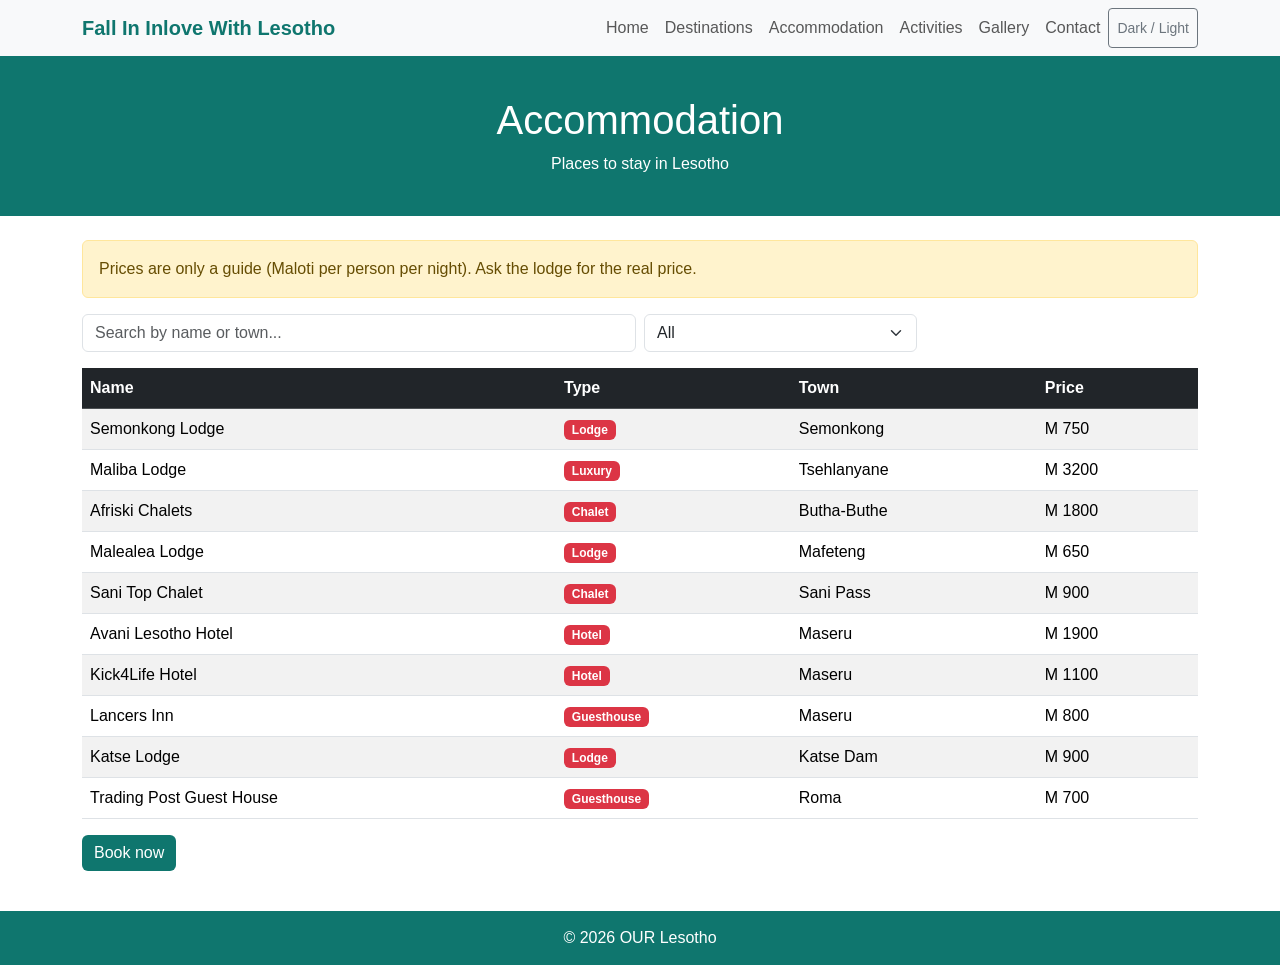
<file: accommodation.html>
<!DOCTYPE html>
<html>
    <head>
        
        <meta charset="utf-8">
        <meta name="viewport" content="width=device-width, initial-scale=1">
        <title>Accommodation | Visit Lesotho</title>
        <link href="https://cdn.jsdelivr.net/npm/bootstrap@5.3.3/dist/css/bootstrap.min.css" rel="stylesheet">
        <link href="style.css" rel="stylesheet">
    </head>
    <body>
        <header>
            <nav class="navbar navbar-expand-md bg-body-tertiary sticky-top">
                <div class="container">
                    <a class="navbar-brand" href="index.html">Fall In Inlove With Lesotho</a>
                    <button class="navbar-toggler" data-bs-toggle="collapse" data-bs-target="#menu"><span class="navbar-toggler-icon"></span></button>
                    <div class="collapse navbar-collapse" id="menu">
                        <div class="navbar-nav ms-auto">
                            <a class="nav-link" href="index.html">Home</a>
                            <a class="nav-link" href="destinations.html">Destinations</a>
                            <a class="nav-link" href="accommodation.html">Accommodation</a>
                            <a class="nav-link" href="activities.html">Activities</a>
                            <a class="nav-link" href="gallery.html">Gallery</a>
                            <a class="nav-link" href="contact.html">Contact</a>
                            <button id="dark" class="btn btn-sm btn-outline-secondary">Dark / Light</button>
                        </div>
                    </div>
                </div>
            </nav>
        </header>

        <div class="top">
            <h1>Accommodation</h1>
            <p class="mb-0">Places to stay in Lesotho</p>
        </div>

        <main class="container my-4">
            <section>
                <div class="alert alert-warning">Prices are only a guide (Maloti per person per night). Ask the lodge for the real price.</div>
                <div class="row g-2 mb-3">
                    <div class="col-md-6">
                        <input id="search" class="form-control" placeholder="Search by name or town..."></div>
                    <div class="col-md-3">
                        <select id="type" class="form-select">
                            <option>All</option><option>Luxury</option><option>Hotel</option><option>Lodge</option><option>Chalet</option><option>Guesthouse</option>
                        </select>
                    </div>
                </div>
                
                <div class="table-responsive">
                    <table class="table table-striped">
                        <thead class="table-dark"><tr><th>Name</th><th>Type</th><th>Town</th><th>Price</th></tr></thead>
                        <tbody id="rows">
                            <tr data-type="Lodge"><td>Semonkong Lodge</td>
                                <td><span class="badge bg-danger">Lodge</span></td>
                                <td>Semonkong</td><td>M 750</td></tr>
                            <tr data-type="Luxury"><td>Maliba Lodge</td>
                                <td><span class="badge bg-danger">Luxury</span></td><td>Tsehlanyane</td><td>M 3200</td></tr>
                            <tr data-type="Chalet"><td>Afriski Chalets</td>
                                <td><span class="badge bg-danger">Chalet</span>
                                </td><td>Butha-Buthe</td><td>M 1800</td></tr>
                            <tr data-type="Lodge"><td>Malealea Lodge</td>
                                <td><span class="badge bg-danger">Lodge</span>
                                </td><td>Mafeteng</td><td>M 650</td></tr>
                            <tr data-type="Chalet"><td>Sani Top Chalet</td><td>
                                <span class="badge bg-danger">Chalet</span></td>
                                <td>Sani Pass</td><td>M 900</td></tr>
                            <tr data-type="Hotel"><td>Avani Lesotho Hotel</td>
                                <td><span class="badge bg-danger">Hotel</span></td>
                                <td>Maseru</td><td>M 1900</td></tr>
                            <tr data-type="Hotel"><td>Kick4Life Hotel</td><td>
                                <span class="badge bg-danger">Hotel</span>
                            </td><td>Maseru</td><td>M 1100</td></tr>
                            <tr data-type="Guesthouse"><td>Lancers Inn</td>
                                <td><span class="badge bg-danger">Guesthouse</span></td>
                                <td>Maseru</td><td>M 800</td></tr>
                            <tr data-type="Lodge"><td>Katse Lodge</td>
                                <td><span class="badge bg-danger">Lodge</span>
                                </td><td>Katse Dam</td><td>M 900</td></tr>
                            <tr data-type="Guesthouse"><td>Trading Post Guest House</td><td>
                                <span class="badge bg-danger">Guesthouse</span></td>
                                <td>Roma</td><td>M 700</td></tr>
                        </tbody>
                    </table>
                </div>
                <a href="contact.html" class="btn button">Book now</a>
            </section>
        </main>

        <footer class="footer">
            <p class="mb-0">&copy; 2026 OUR Lesotho</p>
        </footer>

        <script src="https://cdn.jsdelivr.net/npm/bootstrap@5.3.3/dist/js/bootstrap.bundle.min.js"></script>
        <script src="script.js"></script>
    </body>
</html>
</file>
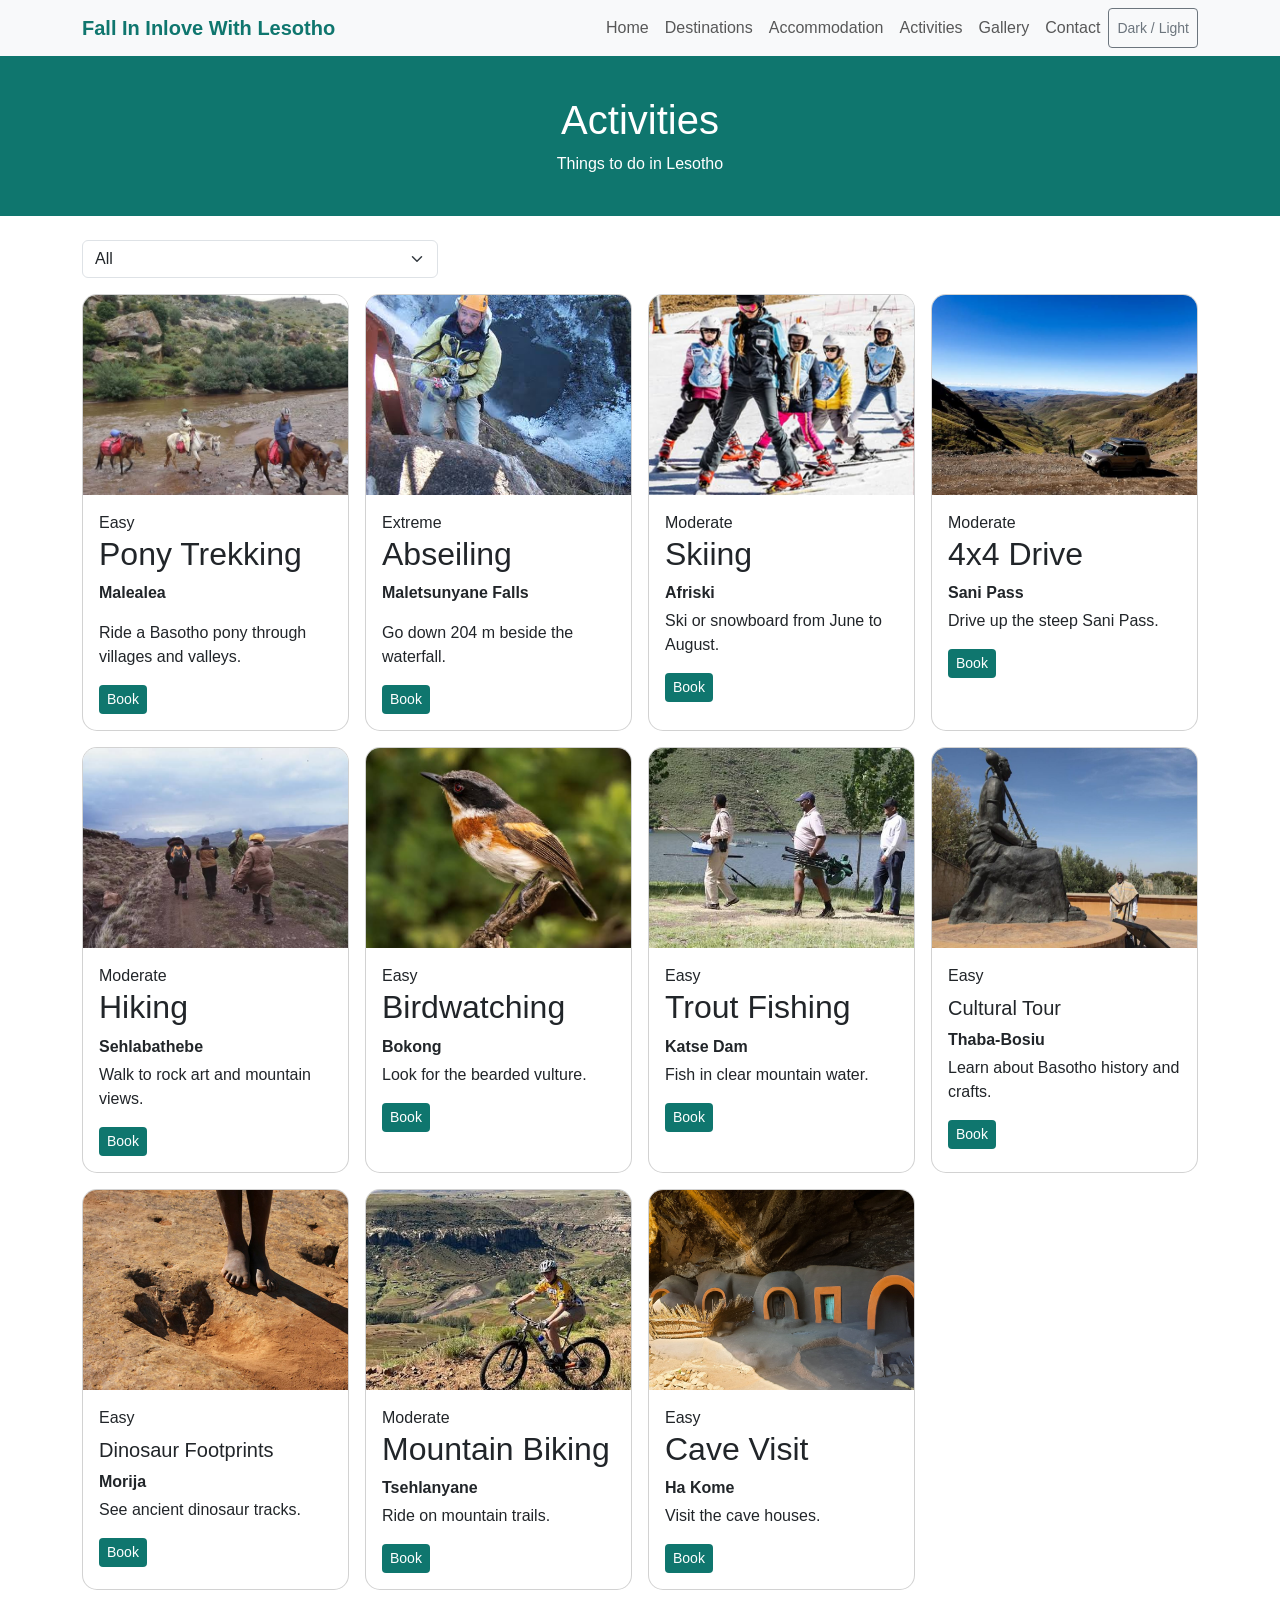
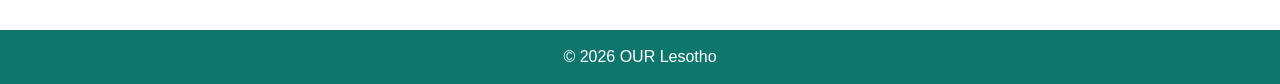
<file: activities.html>
<!DOCTYPE html>
<html>
    <head>
        
        <meta charset="utf-8">
        <meta name="viewport" content="width=device-width, initial-scale=1">
        <title>Activities | Visit Lesotho</title>
        <link href="https://cdn.jsdelivr.net/npm/bootstrap@5.3.3/dist/css/bootstrap.min.css" rel="stylesheet">
        <link href="style.css" rel="stylesheet">
    </head>
    <body>
        <header>
            <nav class="navbar navbar-expand-md bg-body-tertiary sticky-top">
                <div class="container">
                    <a class="navbar-brand" href="index.html">Fall In Inlove With Lesotho</a>
                    <button class="navbar-toggler" data-bs-toggle="collapse" data-bs-target="#menu"><span class="navbar-toggler-icon"></span></button>
                    <div class="collapse navbar-collapse" id="menu">
                        <div class="navbar-nav ms-auto">
                            <a class="nav-link" href="index.html">Home</a>
                            <a class="nav-link" href="destinations.html">Destinations</a>
                            <a class="nav-link" href="accommodation.html">Accommodation</a>
                            <a class="nav-link" href="activities.html">Activities</a>
                            <a class="nav-link" href="gallery.html">Gallery</a>
                            <a class="nav-link" href="contact.html">Contact</a>
                            <button id="dark" class="btn btn-sm btn-outline-secondary">Dark / Light</button>
                        </div>
                    </div>
                </div>
            </nav>
        </header>

        <div class="top">
            <h1>Activities</h1>
            <p class="mb-0">Things to do in Lesotho</p>
        </div>

        <main class="container my-4">
            <section>
                <div class="row mb-3">
                    <div class="col-md-4">
                        <select id="level" class="form-select">
                            <option>All</option><option>Easy</option><option>Moderate</option><option>Extreme</option>
                        </select>
                    </div>
                </div>
                <div class="row row-cols-1 row-cols-sm-2 row-cols-lg-3 row-cols-xl-4 g-3">
                    <div class="col item" data-level="Easy">
                        <div class="card h-100">
                            
                            <img src="pony hiking.jpg" class="picture" alt="Pony Trekking">
                            <div class="card-body">
                                <span>Easy</span>
                                <h2>Pony Trekking</h2>
                                <p><b>Malealea</b></p>
                                <p>Ride a Basotho pony through villages and valleys.</p>
                                <a href="contact.html" class="btn button btn-sm">Book</a>
                            </div>
                        </div>
                    </div>
                    <div class="col item" data-level="Extreme">
                        <div class="card h-100">
                            
                            <img src="images (1).jpg" class="picture" alt="Abseiling">
                            <div class="card-body">
                                <span>Extreme</span>
                                <h2>Abseiling</h2>
                                <p><b>Maletsunyane Falls</b></p>
                                <p>Go down 204 m beside the waterfall.</p>
                                <a href="contact.html" class="btn button btn-sm">Book</a>
                            </div>
                        </div>
                    </div>
                    <div class="col item" data-level="Moderate">
                        <div class="card h-100">
                            
                            <img src="skiing.jpg" class="picture" alt="Skiing">
                            <div class="card-body">
                                <span>Moderate</span>
                                <h2>Skiing</h2>
                                <p class="mb-1"><b>Afriski</b></p>
                                <p>Ski or snowboard from June to August.</p>
                                <a href="contact.html" class="btn button btn-sm">Book</a>
                            </div>
                        </div>
                    </div>
                    <div class="col item" data-level="Moderate">
                        <div class="card h-100">
                            
                            <img src="sani.jpg" class="picture" alt="4x4 Drive">
                            <div class="card-body">
                                <span>Moderate</span>
                                <h2>4x4 Drive</h2>
                                <p class="mb-1"><b>Sani Pass</b></p>
                                <p>Drive up the steep Sani Pass.</p>
                                <a href="contact.html" class="btn button btn-sm">Book</a>
                            </div>
                        </div>
                    </div>
                    <div class="col item" data-level="Moderate">
                        <div class="card h-100">
                            
                            <img src="hiking.jpg" class="picture" alt="Hiking">
                            <div class="card-body">
                                <span>Moderate</span>
                                <h2>Hiking</h2>
                                <p class="mb-1"><b>Sehlabathebe</b></p>
                                <p>Walk to rock art and mountain views.</p>
                                <a href="contact.html" class="btn button btn-sm">Book</a>
                            </div>
                        </div>
                    </div>
                    <div class="col item" data-level="Easy">
                        <div class="card h-100">
                            
                            <img src="birdwatching.jpg" class="picture" alt="Birdwatching">
                            <div class="card-body">
                                <spa>Easy</span>
                                <h2>Birdwatching</h2>
                                <p class="mb-1"><b>Bokong</b></p>
                                <p>Look for the bearded vulture.</p>
                                <a href="contact.html" class="btn button btn-sm">Book</a>
                            </div>
                        </div>
                    </div>
                    <div class="col item" data-level="Easy">
                        <div class="card h-100">
                            
                            <img src="trout fishing.jpg" class="picture" alt="Trout Fishing">
                            <div class="card-body">
                                <span>Easy</span>
                                <h2>Trout Fishing</h2>
                                <p class="mb-1"><b>Katse Dam</b></p>
                                <p>Fish in clear mountain water.</p>
                                <a href="contact.html" class="btn button btn-sm">Book</a>
                            </div>
                        </div>
                    </div>
                    <div class="col item" data-level="Easy">
                        <div class="card h-100">
                            
                            <img src="tour.jpg" class="picture" alt="Cultural Tour">
                            <div class="card-body">
                                <span>Easy</span>
                                <h2 class="h5 mt-2">Cultural Tour</h2>
                                <p class="mb-1"><b>Thaba-Bosiu</b></p>
                                <p>Learn about Basotho history and crafts.</p>
                                <a href="contact.html" class="btn button btn-sm">Book</a>
                            </div>
                        </div>
                    </div>
                    <div class="col item" data-level="Easy">
                        <div class="card h-100">
                            
                            <img src="dinosaur_roma_9141 (1).jpg" class="picture" alt="Dinosaur Footprints">
                            <div class="card-body">
                                <span>Easy</span>
                                <h2 class="h5 mt-2">Dinosaur Footprints</h2>
                                <p class="mb-1"><b>Morija</b></p>
                                <p>See ancient dinosaur tracks.</p>
                                <a href="contact.html" class="btn button btn-sm">Book</a>
                            </div>
                        </div>
                    </div>
                    <div class="col item" data-level="Moderate">
                        <div class="card h-100">
                            
                            <img src="bike.jpg" class="picture" alt="Mountain Biking">
                            <div class="card-body">
                                <span>Moderate</span>
                                <h2>Mountain Biking</h2>
                                <p class="mb-1"><b>Tsehlanyane</b></p>
                                <p>Ride on mountain trails.</p>
                                <a href="contact.html" class="btn button btn-sm">Book</a>
                            </div>
                        </div>
                    </div>
                    <div class="col item" data-level="Easy">
                        <div class="card h-100">
                    
                            <img src="cave.jpg" class="picture" alt="Cave Visit">
                            <div class="card-body">
                                <spa>Easy</span>
                                <h2>Cave Visit</h2>
                                <p class="mb-1"><b>Ha Kome</b></p>
                                <p>Visit the cave houses.</p>
                                <a href="contact.html" class="btn button btn-sm">Book</a>
                            </div>
                        </div>
                    </div>
                </div>
            </section>
        </main>

        <footer class="footer">
            <p class="mb-0">&copy; 2026 OUR Lesotho</p>
        </footer>

        <script src="https://cdn.jsdelivr.net/npm/bootstrap@5.3.3/dist/js/bootstrap.bundle.min.js"></script>
        <script src="script.js"></script>
    </body>
</html>
</file>
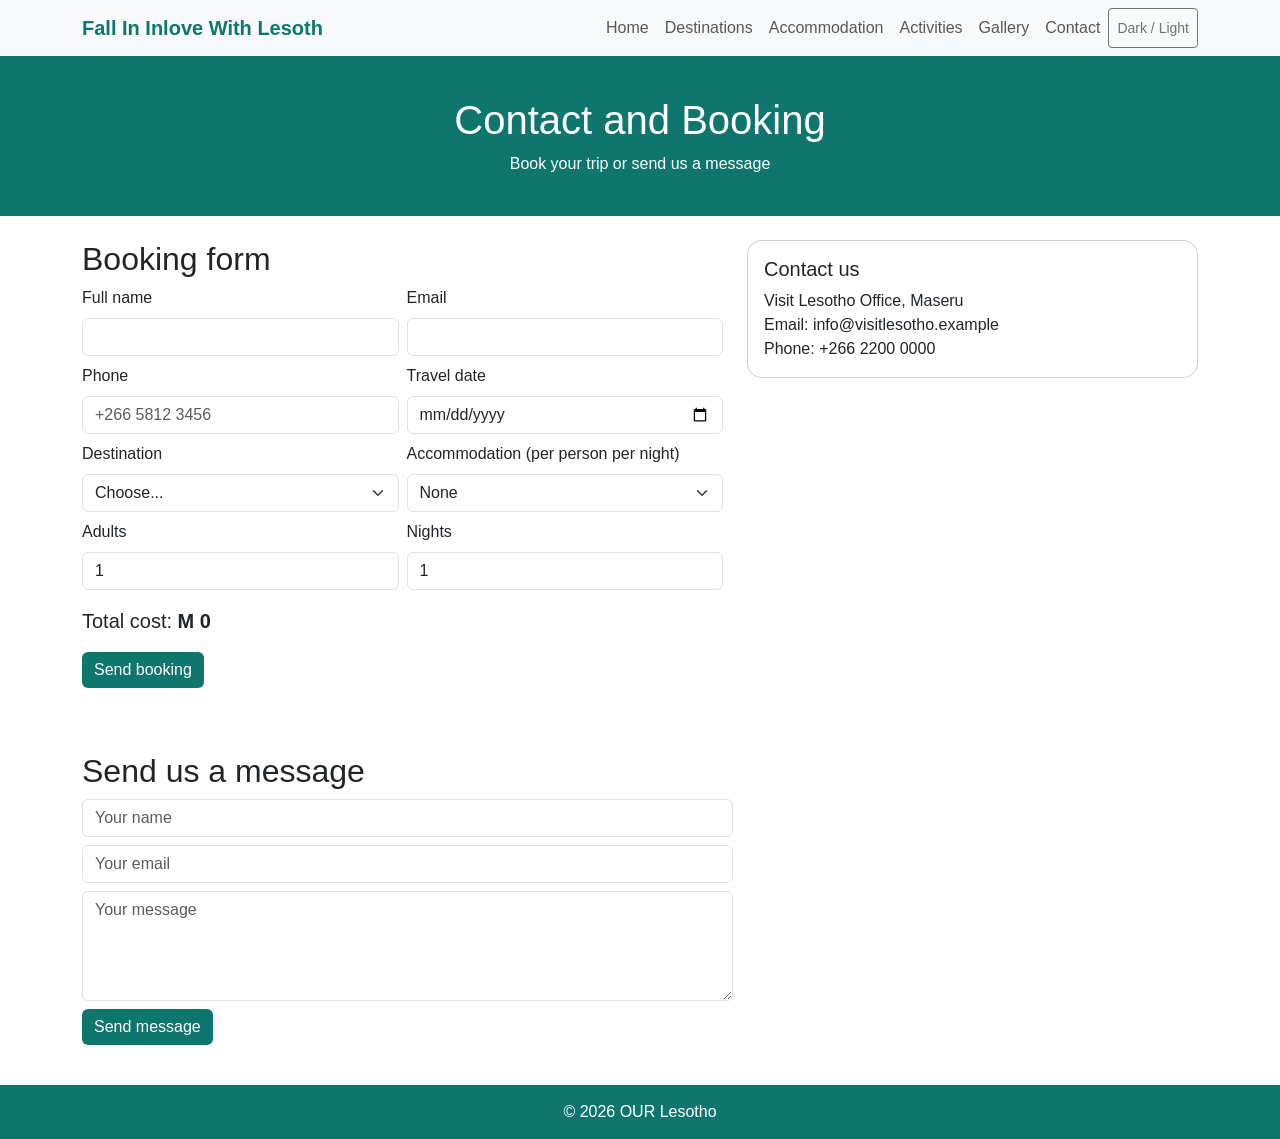
<file: contact.html>
<!DOCTYPE html>
<html>
    <head>
        
        <meta charset="utf-8">
        <meta name="viewport" content="width=device-width, initial-scale=1">
        <title>Contact | Visit Lesotho</title>
        <link href="https://cdn.jsdelivr.net/npm/bootstrap@5.3.3/dist/css/bootstrap.min.css" rel="stylesheet">
        <link href="style.css" rel="stylesheet">
    </head>
    <body>
        <header>
            <nav class="navbar navbar-expand-md bg-body-tertiary sticky-top">
                <div class="container">
                    <a class="navbar-brand" href="index.html">Fall In Inlove With Lesoth</a>
                    <button class="navbar-toggler" data-bs-toggle="collapse" data-bs-target="#menu"><span class="navbar-toggler-icon"></span></button>
                    <div class="collapse navbar-collapse" id="menu">
                        <div class="navbar-nav ms-auto">
                            <a class="nav-link" href="index.html">Home</a>
                            <a class="nav-link" href="destinations.html">Destinations</a>
                            <a class="nav-link" href="accommodation.html">Accommodation</a>
                            <a class="nav-link" href="activities.html">Activities</a>
                            <a class="nav-link" href="gallery.html">Gallery</a>
                            <a class="nav-link" href="contact.html">Contact</a>
                            <button id="dark" class="btn btn-sm btn-outline-secondary">Dark / Light</button>
                        </div>
                    </div>
                </div>
            </nav>
        </header>

        <div class="top">
            <h1>Contact and Booking</h1>
            <p class="mb-0">Book your trip or send us a message</p>
        </div>

        <main class="container my-4">
            <div class="row g-4">

                <section class="col-lg-7">
                    <h2>Booking form</h2>
                    <form id="book">
                        <div class="row g-2">
                            <div class="col-md-6"><label class="form-label">Full name</label>
                                <input name="fullname" type="text" class="form-control" required minlength="3"></div>
                            <div class="col-md-6"><label class="form-label">Email</label>
                                <input name="email" type="email" class="form-control" required></div>
                            <div class="col-md-6"><label class="form-label">Phone</label>
                                <input name="phone" type="tel" class="form-control" placeholder="+266 5812 3456" required></div>
                            <div class="col-md-6"><label class="form-label">Travel date</label>
                                <input name="date" type="date" class="form-control" required></div>
                            <div class="col-md-6"><label class="form-label">Destination</label>
                                <select name="place" class="form-select" required></select></div>
                            <div class="col-md-6">
                                <label class="form-label">Accommodation (per person per night)</label>
                                <select name="stay" class="form-select">
                                    <option value="0">None</option>
                                    <option value="700">Guesthouse - M 700</option>
                                    <option value="900">Lodge - M 900</option>
                                    <option value="1500">Hotel - M 1500</option>
                                </select>
                            </div>
                            <div class="col-6"><label class="form-label">Adults</label><input name="adults" type="number" min="1" max="30" value="1" class="form-control" required></div>
                            <div class="col-6"><label class="form-label">Nights</label><input name="nights" type="number" min="1" max="60" value="1" class="form-control" required></div>
                        </div>
                        <p class="mt-3 fs-5">Total cost: <b id="total">M 0</b></p>
                        <div id="bookMsg" style="white-space: pre-line"></div>
                        <button class="btn button">Send booking</button>
                    </form>
                    <p id="last" class="mt-3 text-secondary"></p>
                </section>

                <aside class="col-lg-5">
                    <div class="card p-3">
                        <h2 class="h5">Contact us</h2>
                        <p class="mb-0">Visit Lesotho Office, Maseru<br>Email: info@visitlesotho.example<br>Phone: +266 2200 0000</p>
                    </div>
                </aside>
            </div>

            <section class="mt-5">
                <h2>Send us a message</h2>
                <form id="message" class="col-lg-7">
                    <input name="fullname" type="text" class="form-control mb-2" placeholder="Your name" required>
                    <input name="email" type="email" class="form-control mb-2" placeholder="Your email" required>
                    <textarea name="text" class="form-control mb-2" rows="4" placeholder="Your message" required></textarea>
                    <div id="msgMsg" style="white-space: pre-line"></div>
                    <button class="btn button">Send message</button>
                </form>
            </section>
        </main>

        <footer class="footer">
            <p class="mb-0">&copy; 2026 OUR Lesotho</p>
        </footer>

        <script src="https://cdn.jsdelivr.net/npm/bootstrap@5.3.3/dist/js/bootstrap.bundle.min.js"></script>
        <script src="script.js"></script>
    </body>
</html>
</file>
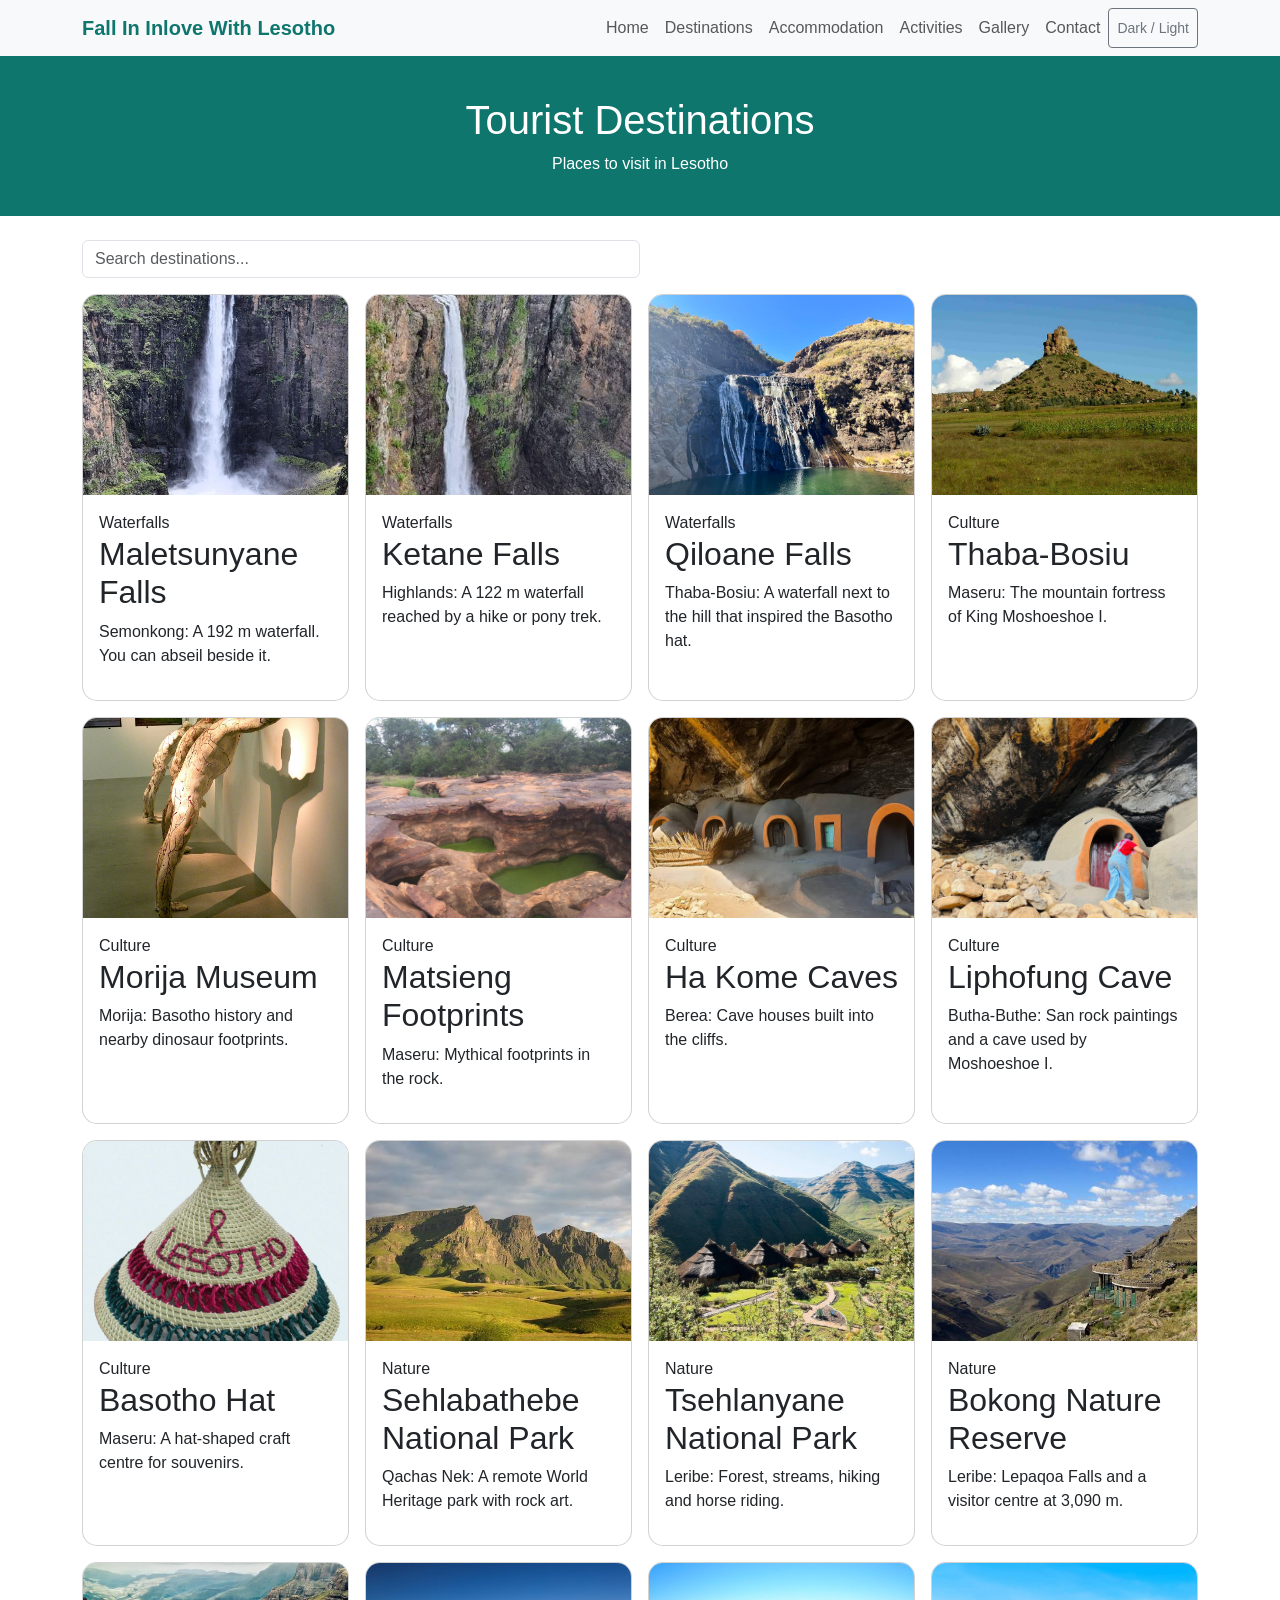
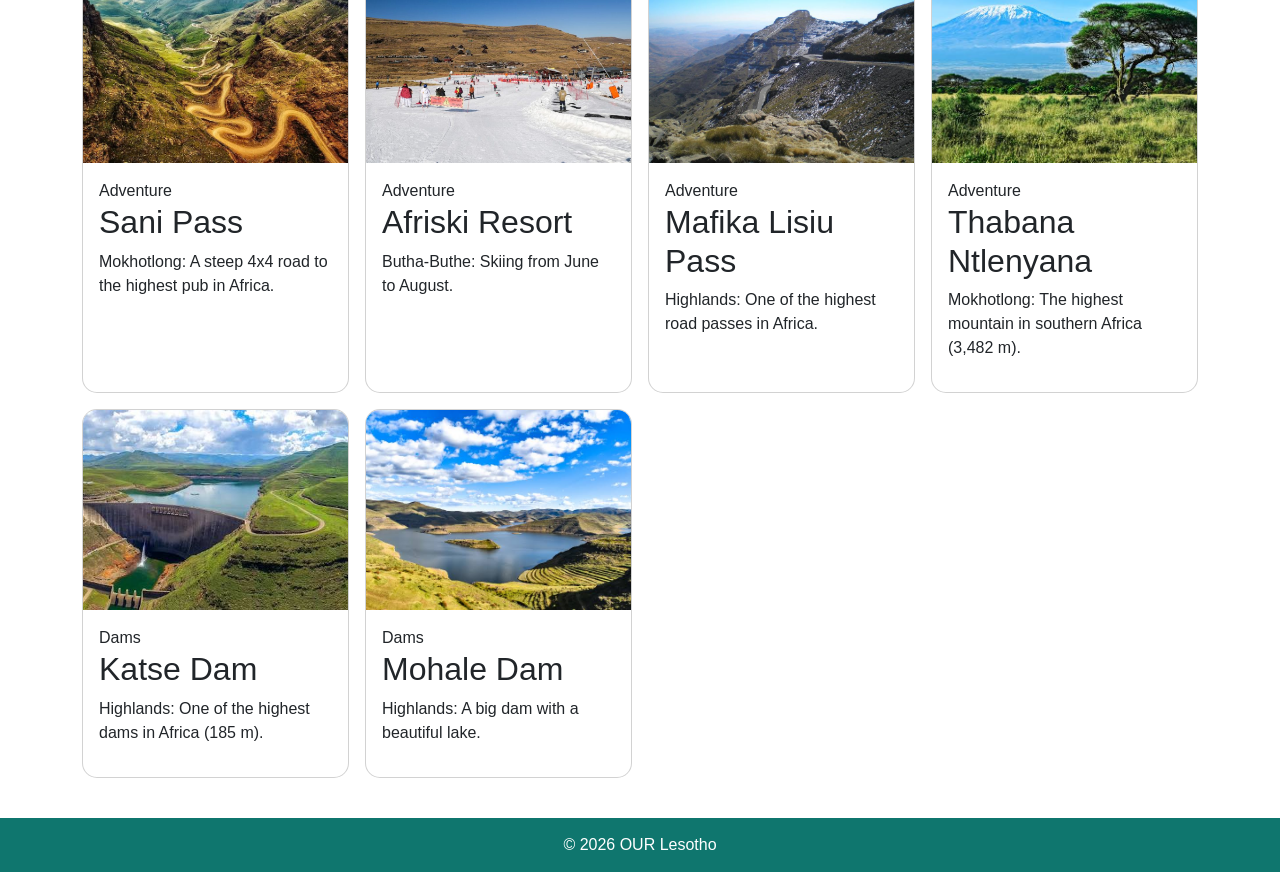
<file: destinations.html>
<!DOCTYPE html>
<html>
    <head>
        
<meta charset="utf-8">
 <meta name="viewport" content="width=device-width, initial-scale=1">
    <title>Destinations | Visit Lesotho</title>
     <link href="https://cdn.jsdelivr.net/npm/bootstrap@5.3.3/dist/css/bootstrap.min.css" rel="stylesheet">
    <link href="style.css" rel="stylesheet">
</head>
 <body>
     <header>
         <nav class="navbar navbar-expand-md bg-body-tertiary sticky-top">
             <div class="container">
                 <a class="navbar-brand" href="index.html">Fall In Inlove With Lesotho</a>
                <button class="navbar-toggler" data-bs-toggle="collapse" data-bs-target="#menu"><span class="navbar-toggler-icon"></span></button>
                <div class="collapse navbar-collapse" id="menu">
                     <div class="navbar-nav ms-auto">
                        <a class="nav-link" href="index.html">Home</a>
                        <a class="nav-link" href="destinations.html">Destinations</a>
                        <a class="nav-link" href="accommodation.html">Accommodation</a>
                        <a class="nav-link" href="activities.html">Activities</a>
                        <a class="nav-link" href="gallery.html">Gallery</a>
                        <a class="nav-link" href="contact.html">Contact</a>
                        <button id="dark" class="btn btn-sm btn-outline-secondary">Dark / Light</button>
                    </div>
                 </div>
             </div>
        </nav>
    </header>

    <div class="top">
        <h1>Tourist Destinations</h1>
        <p class="mb-0">Places to visit in Lesotho</p>
    </div>

    <main class="container my-4">
         <section>
                
            <div class="col-md-6 mb-3">
                    <input id="search" class="form-control" placeholder="Search destinations..." aria-label="Search destinations">
            </div>

                <div class="row row-cols-1 row-cols-sm-2 row-cols-lg-3 row-cols-xl-4 row-cols-xxl-5 g-3">
                <div class="col item">
                    <div class="card h-100">
                            
                        <img src="maletsunyane.jpg" class="picture" alt="Maletsunyane Falls">
                        <div class="card-body">
                            <span>Waterfalls</span>
                            <h2>Maletsunyane Falls</h2>
                            <p>Semonkong: A 192 m waterfall. You can abseil beside it.</p>
                     </div>
                </div>
                </div>
                <div class="col item">
                    <div class="card h-100">
                            
                        <img src="ketane.jpg" class="picture" alt="Ketane Falls">
                        <div class="card-body">
                            <span>Waterfalls</span>
                            <h2>Ketane Falls</h2>
                            <p>Highlands: A 122 m waterfall reached by a hike or pony trek.</p>
                         </div>
                    </div>
                    </div>
                    <div class="col item">
                        <div class="card h-100">
                            
                            <img src="qiloane.jpg" class="picture" alt="Qiloane Falls">
                            <div class="card-body">
                                <span>Waterfalls</span>
                                <h2>Qiloane Falls</h2>
                                <p>Thaba-Bosiu: A waterfall next to the hill that inspired the Basotho hat.</p>
                            </div>
                        </div>
                    </div>
                    <div class="col item">
                        <div class="card h-100">
                            
                            <img src="thaba-bosiu.jpg" class="picture" alt="Thaba-Bosiu">
                            <div class="card-body">
                                <span>Culture</span>
                                <h2>Thaba-Bosiu</h2>
                                <p>Maseru: The mountain fortress of King Moshoeshoe I.</p>
                            </div>
                        </div>
                    </div>
                    <div class="col item">
                        <div class="card h-100">
                            
                            <img src="morija.jpg" class="picture" alt="Morija Museum">
                            <div class="card-body">
                                <span>Culture</span>
                                <h2>Morija Museum</h2>
                                <p>Morija: Basotho history and nearby dinosaur footprints.</p>
                            </div>
                        </div>
                    </div>
                    <div class="col item">
                        <div class="card h-100">
                            
                            <img src="matsieng.jpg" class="picture" alt="Matsieng Footprints">
                            <div class="card-body">
                                <span>Culture</span>
                                <h2>Matsieng Footprints</h2>
                                <p>Maseru: Mythical footprints in the rock.</p>
                            </div>
                        </div>
                    </div>
                    <div class="col item">
                        <div class="card h-100">
                            
                            <img src="ha kome.jpg" class="picture" alt="Ha Kome Caves">
                            <div class="card-body">
                                <span>Culture</span>
                                <h2>Ha Kome Caves</h2>
                                <p>Berea: Cave houses built into the cliffs.</p>
                            </div>
                        </div>
                    </div>
                    <div class="col item">
                        <div class="card h-100">
                            <img src="liphofung.jpg" class="picture" alt="Liphofung Cave">
                            <div class="card-body">
                                <span>Culture</span>
                                <h2>Liphofung Cave</h2>
                                <p>Butha-Buthe: San rock paintings and a cave used by Moshoeshoe I.</p>
                            </div>
                        </div>
                    </div>


                    <div class="col item">
                        <div class="card h-100">
                            <img src="hat.jpg" class="picture" alt="Basotho Hat">
                            <div class="card-body">
                                <span>Culture</span>
                                <h2>Basotho Hat</h2>
                                <p>Maseru: A hat-shaped craft centre for souvenirs.</p>
                            </div>
                        </div>
                    </div>
                    <div class="col item">
                        <div class="card h-100">
                            
                            <img src="images.jpg" class="picture" alt="Sehlabathebe National Park">
                            <div class="card-body">
                                <span>Nature</span>
                                <h2>Sehlabathebe National Park</h2>
                                <p>Qachas Nek: A remote World Heritage park with rock art.</p>
                            </div>
                        </div>
                    </div>
                    <div class="col item">
                        <div class="card h-100">
                            <!-- PICTURE: put tsehlanyane.jpg in the images folder -->
                            <img src="tsehlanyane.jpg" class="picture" alt="Tsehlanyane National Park">
                            <div class="card-body">
                                <span>Nature</span>
                                <h2>Tsehlanyane National Park</h2>
                                <p>Leribe: Forest, streams, hiking and horse riding.</p>
                            </div>
                        </div>
                    </div>
                    <div class="col item">
                        <div class="card h-100">
                        
                            <img src="bokong.jpg" class="picture" alt="Bokong Nature Reserve">
                            <div class="card-body">
                                <span>Nature</span>
                                <h2 class>Bokong Nature Reserve</h2>
                                <p>Leribe: Lepaqoa Falls and a visitor centre at 3,090 m.</p>
                            </div>
                        </div>
                    </div>
                    <div class="col item">
                        <div class="card h-100">
                            <!-- PICTURE: put sani-pass.jpg in the images folder -->
                            <img src="sani pass.jpg" class="picture" alt="Sani Pass">
                            <div class="card-body">
                                <span>Adventure</span>
                                <h2>Sani Pass</h2>
                                <p>Mokhotlong: A steep 4x4 road to the highest pub in Africa.</p>
                            </div>
                        </div>
                    </div>
                    <div class="col item">
                        <div class="card h-100">
                            
                            <img src="afriski.jpg" class="picture" alt="Afriski Resort">
                            <div class="card-body">
                                <span>Adventure</span>
                                <h2>Afriski Resort</h2>
                                <p>Butha-Buthe: Skiing from June to August.</p>
                            </div>
                        </div>
                    </div>
                    <div class="col item">
                        <div class="card h-100">
                            
                            <img src="mafika-lisiu-pass.jpg" class="picture" alt="Mafika Lisiu Pass">
                            <div class="card-body">
                                <span>Adventure</span>
                                <h2>Mafika Lisiu Pass</h2>
                                <p>Highlands: One of the highest road passes in Africa.</p>
                            </div>
                        </div>
                    </div>
                   
                    <div class="col item">
                        <div class="card h-100">
                            <!-- PICTURE: put thabana-ntlenyana.jpg in the images folder -->
                            <img src="thaba-ntlenyane.jpg" class="picture" alt="Thabana Ntlenyana">
                            <div class="card-body">
                                <span>Adventure</span>
                                <h2>Thabana Ntlenyana</h2>
                                <p>Mokhotlong: The highest mountain in southern Africa (3,482 m).</p>
                            </div>
                        </div>
                    </div>
                    <div class="col item">
                        <div class="card h-100">
                            <!-- PICTURE: put katse-dam.jpg in the images folder -->
                            <img src="katse.jpg" class="picture" alt="Katse Dam">
                            <div class="card-body">
                                <span>Dams</span>
                                <h2>Katse Dam</h2>
                                <p>Highlands: One of the highest dams in Africa (185 m).</p>
                            </div>
                        </div>
                    </div>
                    <div class="col item">
                        <div class="card h-100">
                            
                            <img src="mohale.jpg" class="picture" alt="Mohale Dam">
                            <div class="card-body">
                                <span>Dams</span>
                                <h2>Mohale Dam</h2>
                                <p>Highlands: A big dam with a beautiful lake.</p>
                            </div>
                        </div>
                    </div>
                </div>
            </section>
        </main>

        <footer class="footer">
            <p class="mb-0">&copy; 2026 OUR Lesotho</p>
        </footer>

        <script src="https://cdn.jsdelivr.net/npm/bootstrap@5.3.3/dist/js/bootstrap.bundle.min.js"></script>
        <script src="script.js"></script>
    </body>
</html>
</file>
<file: style.css>
body{
    font-family: Tahoma, Verdana, sans-serif;
}
p{
    font-size: 16px;
}
.navbar-brand{
    color: #0f766e;
    font-weight: bold;
}
.top{
    background-color: #0f766e;
    color: white;
    padding: 40px;
    text-align: center;
}
.button{
    background-color: #0f766e;
    color: white;
    border: none;
}
.button:hover{
    background-color: #e4572e;
    color: white;
}
.card{
    border-radius: 15px;
    overflow: hidden;
}
.picture{
    width: 100%;
    height: 200px;
    object-fit: cover;
    background-color: #cfd8d7;
}
.footer{
    background-color: #0f766e;
    color: white;
    text-align: center;
    padding: 15px;
    margin-top: 40px;
}

.banner{

    background-image: url(images/hero.jpg);
    background-color: #0f766e;
    background-size: cover;
    background-position: center;
    color: white;
    padding: 90px 20px;
    text-align: center;
    text-shadow: 2px 2px 6px black;
}


@media (max-width: 992px){

    h1{
        font-size: 2.2rem;
    }
    .picture{
        height: 180px;
    }
}
@media (max-width: 768px){
    /* tablets */
    .top{
        padding: 30px 15px;
    }
    .banner{
        padding: 60px 15px;
    }
    .picture{
        height: 160px;
    }
    #big{
        max-height: 45vh;
    }
}
@media (max-width: 576px){
    /* phones */
    h1{
        font-size: 1.7rem;
    }
    .top{
        padding: 20px 10px;
    }
    .banner{
        padding: 40px 10px;
    }
    .banner h1{
        font-size: 2rem;
    }
    .picture{
        height: 150px;
    }
    .thumb{
        height: 65px;
    }
    form .btn{
        width: 100%;
    }
}

/*  gallery page  */
.tile{
    background-color: #333333;
    border-radius: 15px;
}
.tile img{
    display: block;
    width: 100%;
    height: 230px;
    object-fit: cover;               
    background-color: #cfd8d7;
    border-radius: 15px 15px 0 0;    
}
.caption{
    color: white;
    padding: 10px;
     margin: 0;
}

/* gallery page: */
@media (max-width: 576px){
    .tile img{
        height: 150px;
    }
}


@media (min-width: 769px) and (max-width: 992px){
    body:has(.picture):not(:has(.button)) .picture{
        height: 200px;
    }
}
@media (min-width: 577px) and (max-width: 992px){
    body:has(.picture):not(:has(.button)) h1{
        font-size: calc(1.375rem + 1.5vw);
    }
}
@media (max-width: 992px){
    body:has(.tile) h1{
        font-size: calc(1.375rem + 1.5vw);
    }
}
@media (max-width: 768px){
    body:has(.tile) .top{
        padding: 40px;
    }
}
@media (max-width: 576px){
    body:has(.picture):not(:has(.button)) .top{
        padding: 30px 15px;
    }
    body:has(.tile) .top{
        padding: 20px;
    }
}
</file>
